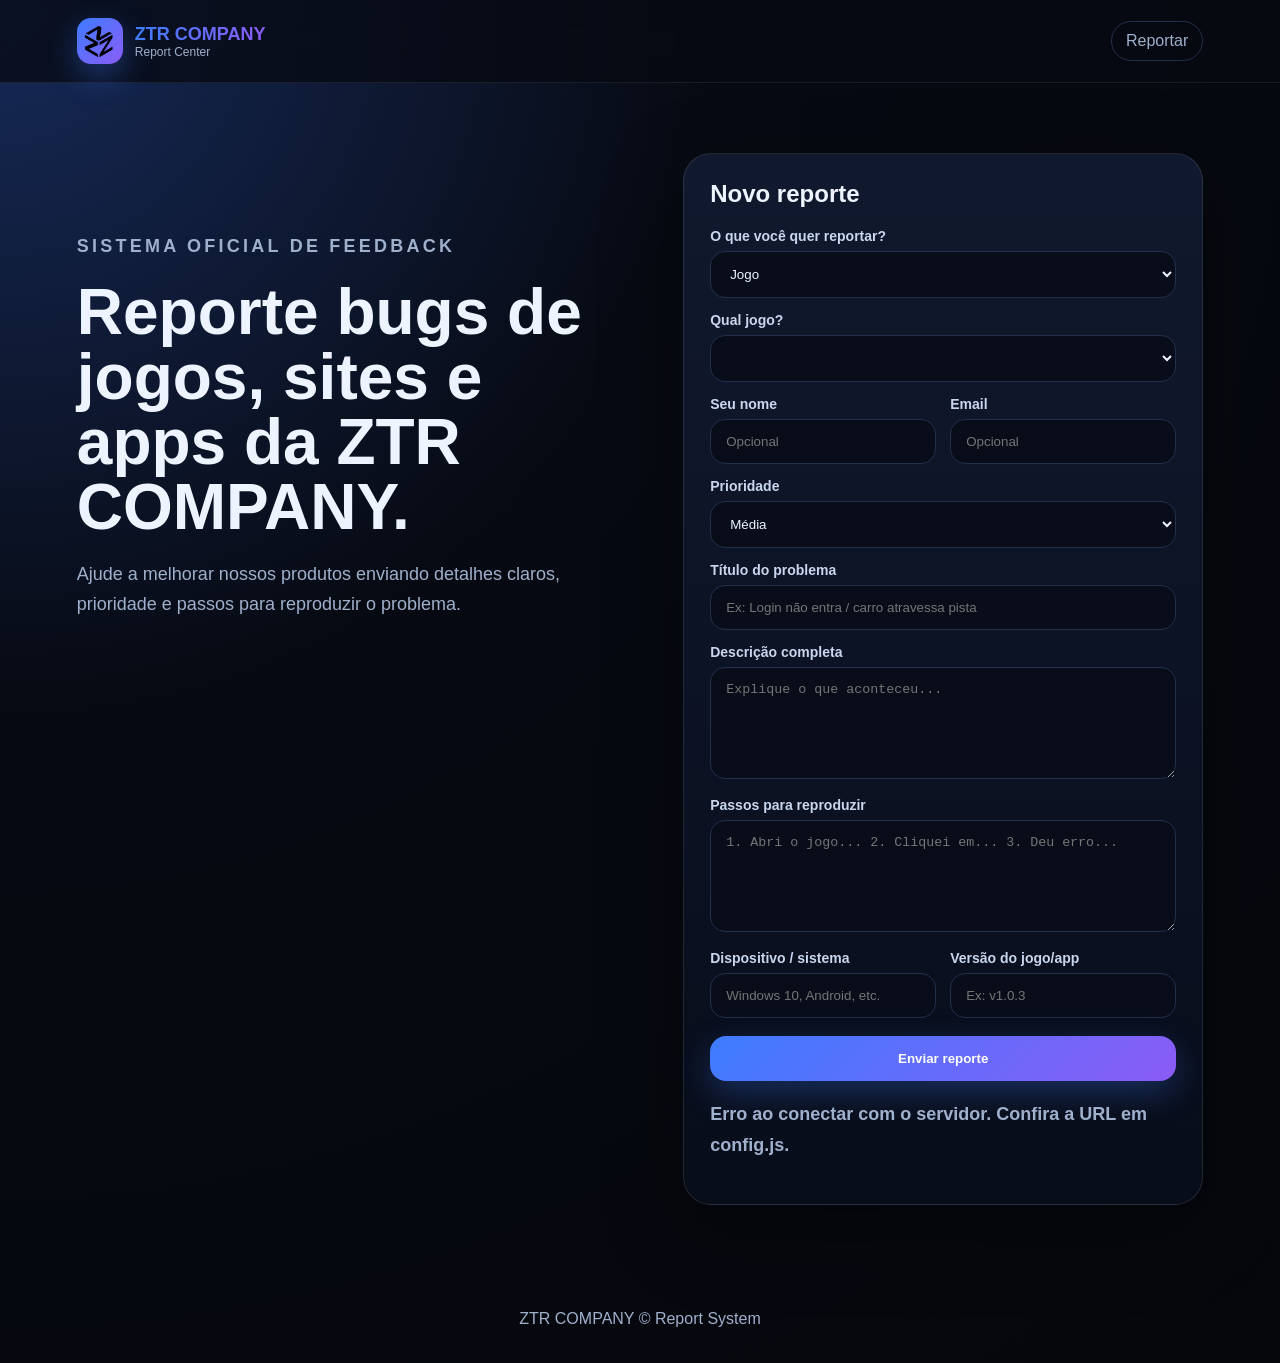
<file: index.html>
<!DOCTYPE html>
<html lang="pt-BR">
<head>
  <meta charset="UTF-8" />
  <meta name="viewport" content="width=device-width, initial-scale=1.0" />
  <title>ZTR COMPANY | Report Center</title>
  <link rel="stylesheet" href="assets/style.css" />
</head>
<body>
  <header class="topbar">
    <div class="brand">
      <div class="logo">
        <img src="assets/logo.png" alt="Logo ZTR COMPANY">
      </div>

      <div>
        <strong>ZTR COMPANY</strong>
        <small>Report Center</small>
      </div>
    </div>

    <nav>
      <a href="./">Reportar</a>
    </nav>
  </header>

  <main class="hero">
    <section class="hero-text">
      <p class="eyebrow">Sistema oficial de feedback</p>
      <h1>Reporte bugs de jogos, sites e apps da ZTR COMPANY.</h1>
      <p>Ajude a melhorar nossos produtos enviando detalhes claros, prioridade e passos para reproduzir o problema.</p>
    </section>

    <section class="card form-card">
      <h2>Novo reporte</h2>

      <form id="reportForm">
        <label>O que você quer reportar?</label>
        <select id="reportType" name="report_type" required>
          <option value="game">Jogo</option>
          <option value="site">Site</option>
          <option value="app">App / Launcher</option>
        </select>

        <div id="itemBox">
          <label id="itemLabel">Qual jogo?</label>
          <select id="itemSelect" name="item_id" required></select>
        </div>

        <div id="siteLinkBox" class="hidden">
          <label>Link do site com problema</label>
          <input id="siteUrl" type="url" placeholder="https://exemplo.com/pagina" />
        </div>

        <div class="grid-2">
          <div>
            <label>Seu nome</label>
            <input id="playerName" type="text" placeholder="Opcional" />
          </div>

          <div>
            <label>Email</label>
            <input id="playerEmail" type="email" placeholder="Opcional" />
          </div>
        </div>

        <label>Prioridade</label>
        <select id="severity">
          <option value="low">Baixa</option>
          <option value="medium" selected>Média</option>
          <option value="high">Alta</option>
          <option value="critical">Crítica</option>
        </select>

        <label>Título do problema</label>
        <input id="title" type="text" placeholder="Ex: Login não entra / carro atravessa pista" required />

        <label>Descrição completa</label>
        <textarea id="description" placeholder="Explique o que aconteceu..." required></textarea>

        <label>Passos para reproduzir</label>
        <textarea id="steps" placeholder="1. Abri o jogo... 2. Cliquei em... 3. Deu erro..."></textarea>

        <div class="grid-2">
          <div>
            <label>Dispositivo / sistema</label>
            <input id="device" placeholder="Windows 10, Android, etc." />
          </div>

          <div>
            <label>Versão do jogo/app</label>
            <input id="gameVersion" placeholder="Ex: v1.0.3" />
          </div>
        </div>

        <button type="submit">Enviar reporte</button>
        <p id="message" class="message"></p>
      </form>
    </section>
  </main>

  <footer>ZTR COMPANY © Report System</footer>

  <script src="config.js"></script>
  <script src="assets/app.js"></script>
</body>
</html>
</file>
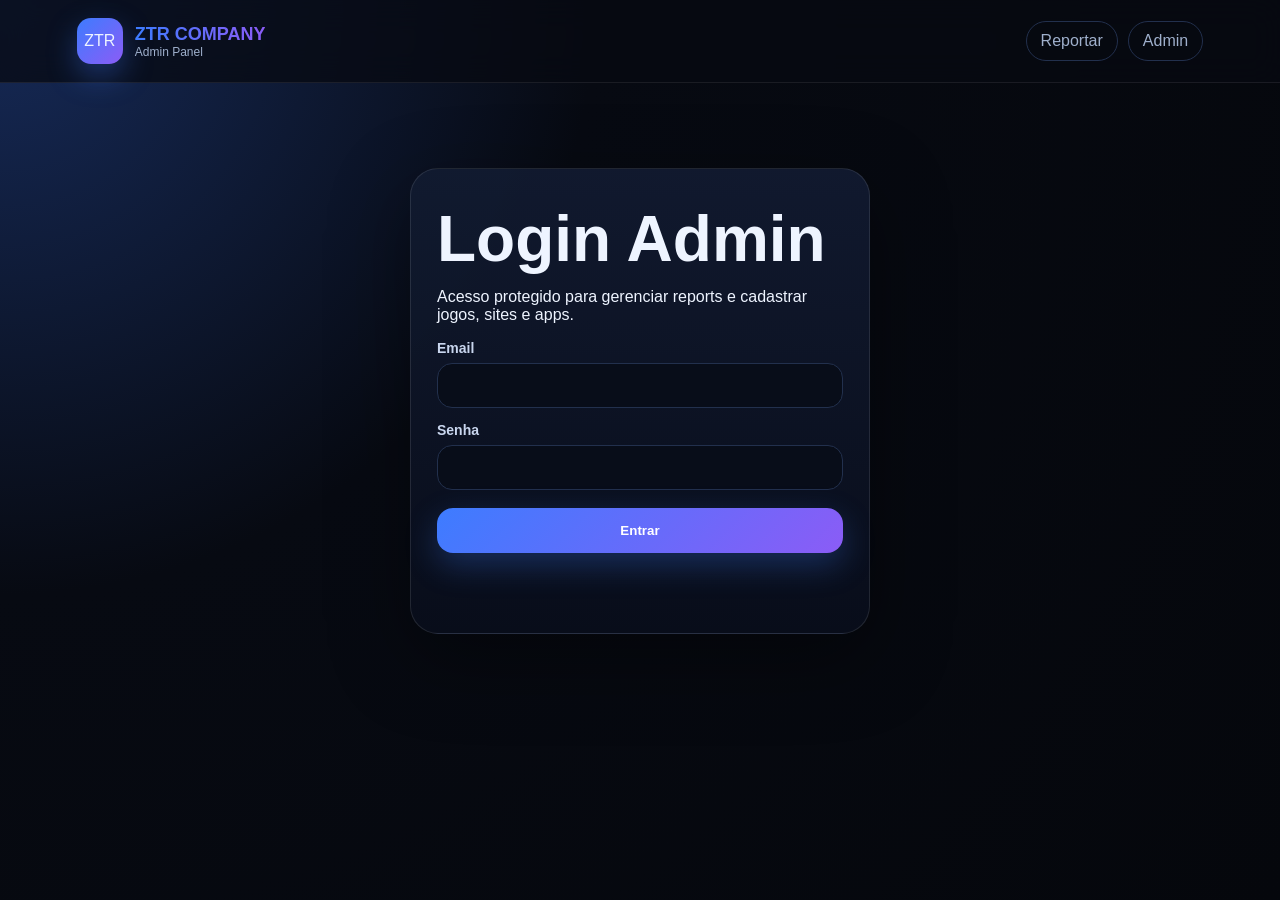
<file: admin.html>
<!DOCTYPE html>
<html lang="pt-BR">
<head>
  <meta charset="UTF-8" />
  <meta name="viewport" content="width=device-width, initial-scale=1.0" />
  <title>ZTR Admin | Reports</title>
  <link rel="stylesheet" href="assets/style.css" />
</head>
<body>
  <header class="topbar">
    <div class="brand"><span class="logo">ZTR</span><div><strong>ZTR COMPANY</strong><small>Admin Panel</small></div></div>
    <nav><a href="index.html">Reportar</a><a href="admin.html">Admin</a></nav>
  </header>

  <main class="admin-wrap">
    <section id="loginPanel" class="card login-card">
      <h1>Login Admin</h1>
      <p>Acesso protegido para gerenciar reports e cadastrar jogos, sites e apps.</p>
      <form id="loginForm">
        <label>Email</label><input id="adminEmail" type="email" required />
        <label>Senha</label><input id="adminPassword" type="password" required />
        <button type="submit">Entrar</button>
        <p id="loginMsg" class="message"></p>
      </form>
    </section>

    <section id="dashboard" class="hidden">
      <div class="dash-head"><div><p class="eyebrow">Painel administrativo</p><h1>Reportes recebidos</h1></div><button id="logoutBtn" class="secondary">Sair</button></div>
      <div class="card">
        <h2>Cadastrar novo item</h2>
        <form id="catalogForm" class="catalog-form">
          <select id="newType"><option value="game">Jogo</option><option value="site">Site</option><option value="app">App</option></select>
          <input id="newName" placeholder="Nome do jogo/site/app" required />
          <input id="newUrl" placeholder="URL opcional" />
          <button type="submit">Adicionar</button>
        </form>
      </div>
      <div class="reports-grid" id="reportsList"></div>
    </section>
  </main>

  <script src="config.js"></script>
  <script src="assets/admin.js"></script>
</body>
</html>
</file>
<file: assets/style.css>
:root {
  --bg: #070a12;
  --panel: #0e1424;
  --panel2: #121b31;
  --text: #eef4ff;
  --muted: #9fb0cc;
  --line: #22304d;
  --accent: #3d7cff;
  --accent2: #8b5cf6;
  --danger: #ef4444;
  --ok: #22c55e;
}

* {
  box-sizing: border-box;
}

body {
  margin: 0;
  font-family: Inter, Segoe UI, Arial, sans-serif;
  background: radial-gradient(circle at top left, #162a58 0, #070a12 38%, #05070c 100%);
  color: var(--text);
  min-height: 100vh;
}

a {
  color: inherit;
  text-decoration: none;
}

.topbar {
  display: flex;
  justify-content: space-between;
  align-items: center;
  padding: 18px 6%;
  border-bottom: 1px solid rgba(255, 255, 255, .08);
  backdrop-filter: blur(16px);
  position: sticky;
  top: 0;
  background: rgba(7, 10, 18, .75);
  z-index: 5;
}

.brand {
  display: flex;
  gap: 12px;
  align-items: center;
}

.brand strong {
  display: block;
  font-size: 18px;
  font-weight: 900;
  background: linear-gradient(90deg, #3d7cff, #8b5cf6);
  -webkit-background-clip: text;
  -webkit-text-fill-color: transparent;
}

.brand small {
  display: block;
  color: var(--muted);
  font-size: 12px;
}

.logo {
  width: 46px;
  height: 46px;
  border-radius: 14px;
  overflow: hidden;
  display: flex;
  align-items: center;
  justify-content: center;
  background: linear-gradient(135deg, var(--accent), var(--accent2));
  box-shadow: 0 12px 30px rgba(61, 124, 255, .35);
}

.logo img {
  width: 80%;
  height: 80%;
  object-fit: contain;
}

nav {
  display: flex;
  gap: 10px;
}

nav a {
  padding: 10px 14px;
  border: 1px solid var(--line);
  border-radius: 999px;
  color: var(--muted);
}

nav a:hover {
  color: white;
  border-color: var(--accent);
}

.hero {
  display: grid;
  grid-template-columns: 1fr 520px;
  gap: 42px;
  align-items: start;
  padding: 70px 6%;
}

.hero-text {
  padding-top: 60px;
}

.eyebrow {
  color: #7fb0ff;
  text-transform: uppercase;
  letter-spacing: .18em;
  font-size: 12px;
  font-weight: 800;
}

.hero h1,
.admin-wrap h1 {
  font-size: clamp(34px, 5vw, 66px);
  line-height: 1.02;
  margin: 12px 0;
}

.hero p {
  color: var(--muted);
  font-size: 18px;
  line-height: 1.7;
}

.card {
  background: linear-gradient(180deg, rgba(18, 27, 49, .92), rgba(9, 14, 27, .92));
  border: 1px solid rgba(255, 255, 255, .1);
  border-radius: 28px;
  padding: 26px;
  box-shadow: 0 24px 80px rgba(0, 0, 0, .38);
}

.form-card h2,
.card h2 {
  margin-top: 0;
}

label {
  display: block;
  margin: 14px 0 7px;
  color: #c9d6ee;
  font-weight: 700;
  font-size: 14px;
}

input,
select,
textarea {
  width: 100%;
  padding: 14px 15px;
  border-radius: 15px;
  border: 1px solid var(--line);
  background: #080d19;
  color: var(--text);
  outline: none;
}

textarea {
  min-height: 112px;
  resize: vertical;
}

input:focus,
select:focus,
textarea:focus {
  border-color: var(--accent);
  box-shadow: 0 0 0 4px rgba(61, 124, 255, .12);
}

.grid-2 {
  display: grid;
  grid-template-columns: 1fr 1fr;
  gap: 14px;
}

button {
  width: 100%;
  margin-top: 18px;
  padding: 15px 18px;
  border: 0;
  border-radius: 16px;
  background: linear-gradient(135deg, var(--accent), var(--accent2));
  color: white;
  font-weight: 900;
  cursor: pointer;
  box-shadow: 0 12px 32px rgba(61, 124, 255, .28);
}

button:hover {
  filter: brightness(1.1);
}

button.secondary {
  width: auto;
  background: #121b31;
  border: 1px solid var(--line);
  box-shadow: none;
}

.hidden {
  display: none !important;
}

.message {
  min-height: 22px;
  color: #7fb0ff;
  font-weight: 800;
}

footer {
  text-align: center;
  color: var(--muted);
  padding: 35px;
}

.admin-wrap {
  padding: 55px 6%;
}

.login-card {
  max-width: 460px;
  margin: 30px auto;
}

.dash-head {
  display: flex;
  justify-content: space-between;
  align-items: center;
  margin-bottom: 22px;
}

.catalog-form {
  display: grid;
  grid-template-columns: 160px 1fr 1fr 140px;
  gap: 12px;
  align-items: end;
}

.catalog-form button {
  margin-top: 0;
}

.reports-grid {
  display: grid;
  grid-template-columns: repeat(auto-fit, minmax(300px, 1fr));
  gap: 18px;
  margin-top: 22px;
}

.report-card {
  border: 1px solid var(--line);
  border-radius: 22px;
  padding: 18px;
  background: rgba(8, 13, 25, .72);
}

.report-card h3 {
  margin: 6px 0;
}

.pill {
  display: inline-flex;
  padding: 7px 10px;
  border-radius: 999px;
  background: #111b31;
  border: 1px solid var(--line);
  color: #b9c9e5;
  font-size: 12px;
  margin: 3px;
}

.critical {
  border-color: var(--danger);
  color: #fecaca;
}

.high {
  border-color: #f97316;
  color: #fed7aa;
}

.medium {
  border-color: #eab308;
  color: #fef08a;
}

.low {
  border-color: #22c55e;
  color: #bbf7d0;
}

.meta {
  color: var(--muted);
  font-size: 13px;
  line-height: 1.6;
}

.status-row {
  display: flex;
  gap: 8px;
  align-items: center;
  margin-top: 12px;
}

.status-row select {
  padding: 10px;
}

.status-row button {
  margin: 0;
  padding: 11px;
}

@media (max-width: 900px) {
  .hero {
    grid-template-columns: 1fr;
    padding-top: 35px;
  }

  .hero-text {
    padding-top: 0;
  }

  .catalog-form {
    grid-template-columns: 1fr;
  }

  .grid-2 {
    grid-template-columns: 1fr;
  }

  .topbar {
    align-items: flex-start;
    gap: 14px;
    flex-direction: column;
  }

  nav {
    width: 100%;
  }

  nav a {
    flex: 1;
    text-align: center;
  }

  .dash-head {
    align-items: flex-start;
    gap: 12px;
    flex-direction: column;
  }
}
</file>
